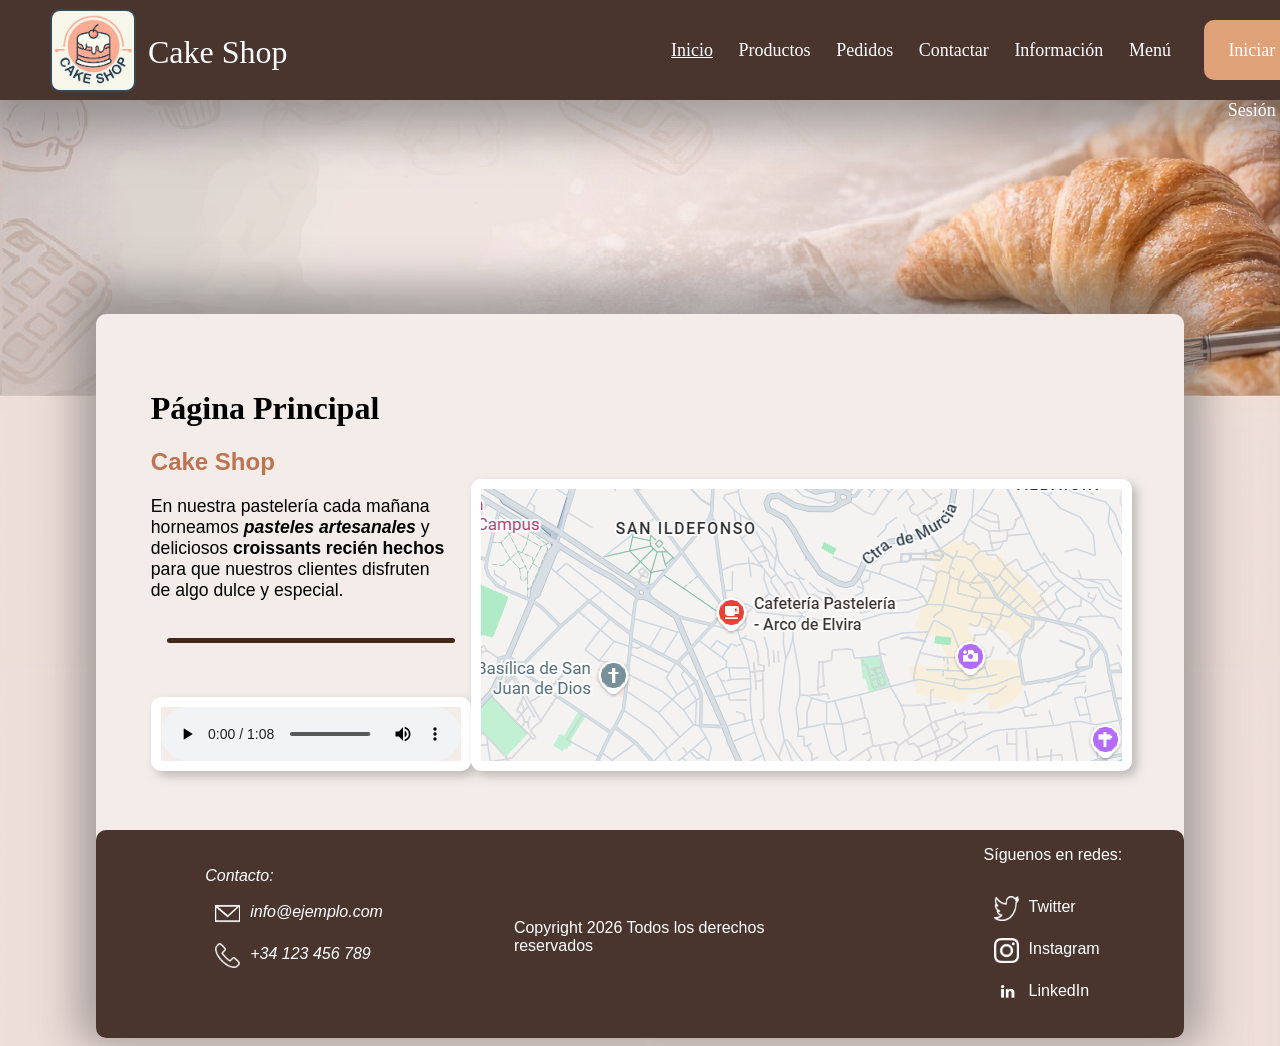
<file: Index.html>
<!DOCTYPE html>
<html lang="es">

<!-- Estructura del head Idioma, juego de caracteres, Autor, Palabras clave, titulo documento y conexion con el css -->
<!-- La parte del head sin csss -->

<head>
    <meta charset="UTF-8">
    <meta name="author" content="Iván Plaza">
    <meta name="keywords" content="xxxxx">
    <title>Página principal</title>

    <!-- Hojas de estilo Index -->
    <link rel="stylesheet" href="css/index.css">
    <link rel="stylesheet" href="css/nav.css">
    <link rel="stylesheet" href="css/footed.css">
    <link rel="stylesheet" href="css/pagina-principal.css">
    <link rel="stylesheet" href="css/">
</head>

<!-- Cuerpo del documento -->

<body>

    <!-- Menu con Logo y barra de navegacion -->
    <nav id="menu">

        <!-- Logo -->
        <figure id="logo1">
            <a href="Index.html" id="logo">
                <img src="img/logo.ico" id="imageness" alt="ERROR">
            </a>
            <figcaption id="titulo">Cake Shop</figcaption>
        </figure>

        <!-- Barra de navegacion del index -->
        <a href="Index.html"> <span>Inicio</span> </a>
        <a href="src/Productos.html">Productos</a>
        <a href="src/Realizar-pedido.html">Pedidos</a>
        <a href="src/contacto.html">Contactar</a>
        <a href="src/sobre-nosotros.html">Información</a>
        <a href="src/Menu.html">Menú</a>
        <a href="src/login.html">Iniciar Sesión</a>

    </nav>

    <!-- cuerpo de la pagina -->
    <div id="contenedor">
        <div id="texto">
            <!--COLUMNA 1-->
            <div id="Bcolumna1">

                <h1>Página Principal</h1>
                <h2><span id="titulo1">Cake Shop</span></h2>
                <p>
                    En nuestra pastelería cada mañana horneamos <i>pasteles artesanales</i> y deliciosos
                    <b>croissants recién hechos </b> para que nuestros clientes disfruten de algo dulce y especial.
                <hr>
                    </p>
                <!--Audio incrustado-->
                <audio controls>
                    <source src="audio-video/musica.mp3" type="audio/mpeg">
                    Tu navegador no soporta audio.
                </audio>
            </div>
            <!--Mapa de area-->

            <!--COLUMNA 2-->
            <div id="Bcolumna2">
                <img src="img/mapa.png" alt="Description" usemap="#image-map">

                <map name="image-map">
                    <area shape="rect" coords="11,9,625,262" href="#" alt="Area 1">
                </map>
            </div>
   



        </div>
        <!-- pie de pagina -->
        <footer>
            <div id="columna1">
                <address>
                    <span>Contacto:</span>

                    <div class="contacto-item">

                        <img src="img/sobre.png" alt="Correo">
                        <a href="mailto:info@ejemplo.com">info@ejemplo.com</a>
                    </div>

                    <div class="contacto-item">
                        <img src="img/telefono.png" alt="Teléfono">
                        <a href="tel:+34123456789">+34 123 456 789</a>
                    </div>
                </address>
            </div>


            <div id="columna2">
                <p>Copyright 2026 Todos los derechos reservados</p>
            </div>

            <div id="columna3">
                <p>Síguenos en redes:</p>
                <div id="twitter">
                    <img src="img/twitter.jpg" alt="ERROR">
                    <a href="https://www.twitter.com">Twitter</a>
                </div>
                <div id="instagram">
                    <img src="img/instagram.png" alt="ERROR">
                    <a href="https://www.instagram.com">Instagram</a>
                </div>
                <div id="linkedin">
                    <img src="img/linkedin.png" alt="ERROR">
                    <a href="https://www.linkedin.com">LinkedIn</a>
                </div>
            </div>
        </footer>
    </div>



</body>

</html>
</file>
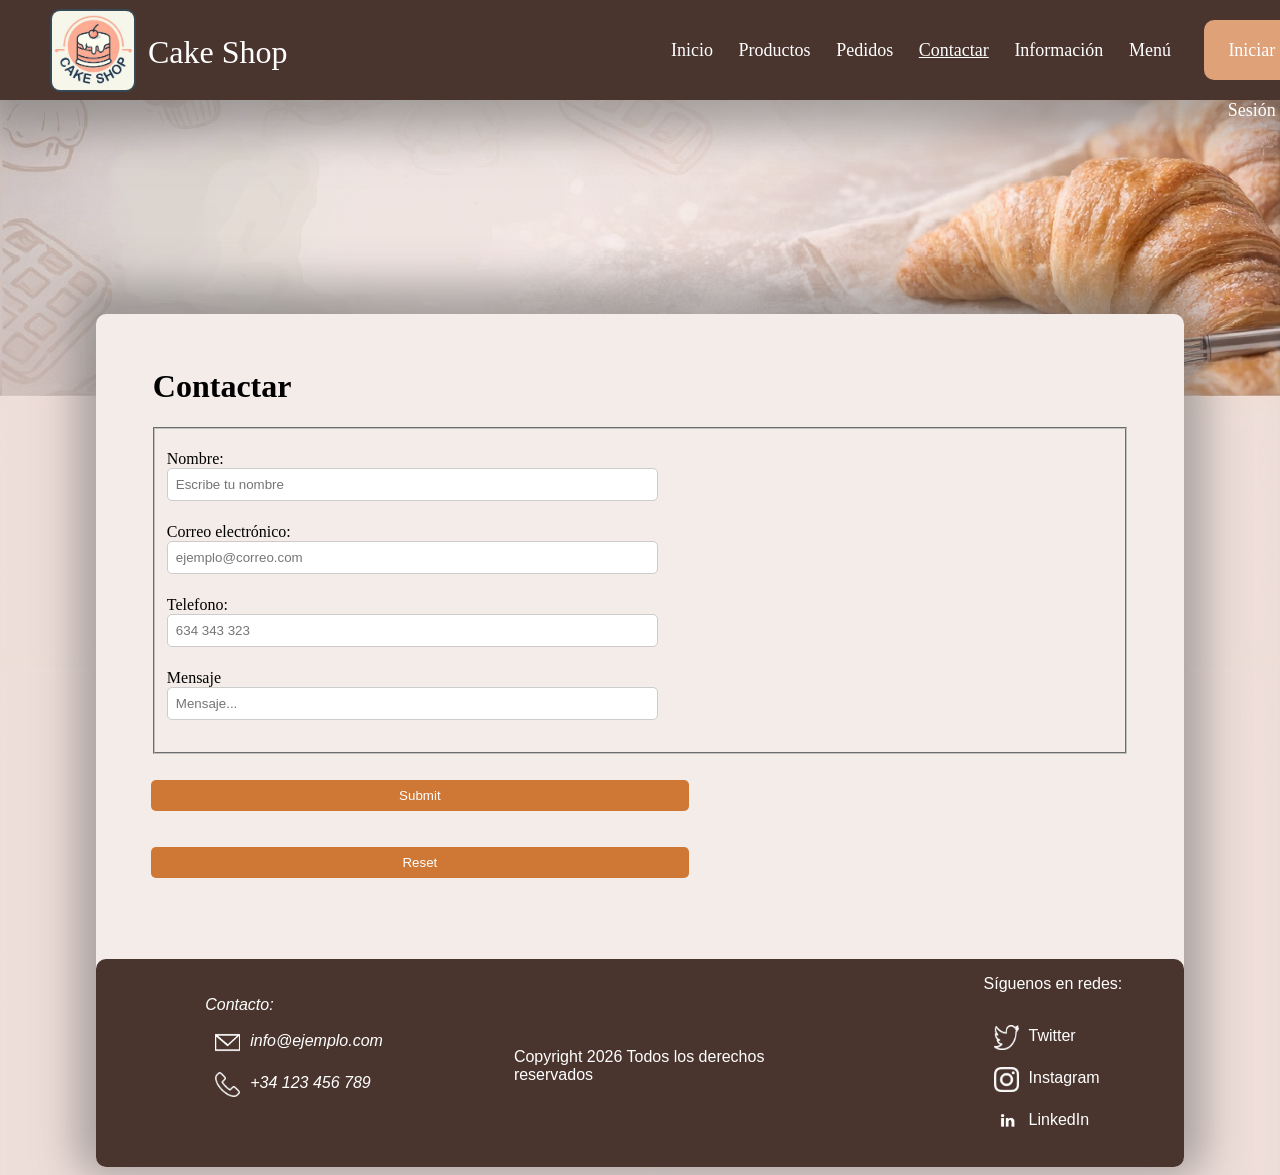
<file: src/contacto.html>
<!DOCTYPE html>
<html lang="es">

<head>
    <meta charset="UTF-8">
    <meta name="author" content="Iván Plaza">
    <meta name="keywords" content="xxxxx">
    <title>Contacto</title>
    <!--Hojas de estilo para subcarpetas -->
    <link rel="stylesheet" href="../css/index.css">
    <link rel="stylesheet" href="../css/nav.css">
    <link rel="stylesheet" href="../css/footed.css">
    <link rel="stylesheet" href="../css/form-contacto.css">
    <link rel="stylesheet" href="../css/">
    <!--Idioma, juego de caracteres, Autor, Palabras clave y titulo documento y conexion con el css -->

</head>


<!-- menu.html -->
<nav id="menu">
    <!-- Logo -->
    <figure id="logo1">
        <a href="../Index.html" id="logo">
            <img src="../img/logo.ico" id="imageness" alt="ERROR">
        </a>
        <figcaption id="titulo">Cake Shop</figcaption>
    </figure>
    <a href="../Index.html">Inicio</a>
    <a href="Productos.html">Productos</a>
    <a href="Realizar-pedido.html">Pedidos</a>
    <a href="contacto.html"><span>Contactar</span></a>
    <a href="sobre-nosotros.html">Información</a>
    <a href="../src/Menu.html">Menú</a>
    <a href="../src/login.html">Iniciar Sesión</a>
</nav>

<!--  <section>, <article>, <nav>, <header>, <footer>
    contenedores que no sean div para organizar el html-->




<!-- cuerpo de la pagina  -->
<div id="contenedor">
    <!-- Estructura de formulario basica -->

    <form action="resultado.html" method="post">
        <legend>
            <h1>Contactar</h1>
        </legend>
        <fieldset>
            <p>
                <label for="nombre">Nombre:</label>
                <br>
                <input type="text" placeholder="Escribe tu nombre" id="nombre" name="nombre">
            </p>
            <p>
                <label for="nombre">Correo electrónico:</label>
                <br>
                <input type="email" placeholder="ejemplo@correo.com" id="nombre" name="nombre">
            </p>
            <p>
                <label for="nombre">Telefono:</label>
                <br>
                <input type="text" placeholder="634 343 323" id="nombre" name="nombre">
            </p>
            <p>
                <label for="nombre">Mensaje</label>
                <br>
                <input type="text" placeholder="Mensaje..." id="nombre" name="nombre">
            </p>
            <!-- Enviar -->

        </fieldset>
        <div id="submit">
            <p>
                <label for=""></label>
                <input type="submit">
            </p>
            <p>

                <input type="reset" value="Reset">
            </p>
        </div>
    </form>

    </form>

        <!-- pie de pagina -->
        <footer>
            <div id="columna1">
                <address>
                    <span>Contacto:</span>

                    <div class="contacto-item">

                        <img src="../img/sobre.png" alt="Correo">
                        <a href="mailto:info@ejemplo.com">info@ejemplo.com</a>
                    </div>

                    <div class="contacto-item">
                        <img src="../img/telefono.png" alt="Teléfono">
                        <a href="tel:+34123456789">+34 123 456 789</a>
                    </div>
                </address>
            </div>


            <div id="columna2">
                <p>Copyright 2026 Todos los derechos reservados</p>
            </div>

            <div id="columna3">
                <p>Síguenos en redes:</p>
                <div id="twitter">
                    <img src="../img/twitter.jpg" alt="ERROR">
                    <a href="https://www.twitter.com">Twitter</a>
                </div>
                <div id="instagram">
                    <img src="../img/instagram.png" alt="ERROR">
                    <a href="https://www.instagram.com">Instagram</a>
                </div>
                <div id="linkedin">
                    <img src="../img/linkedin.png" alt="ERROR">
                    <a href="https://www.linkedin.com">LinkedIn</a>
                </div>
            </div>
        </footer>
    </div>


</div>
</body>


</html>
</file>
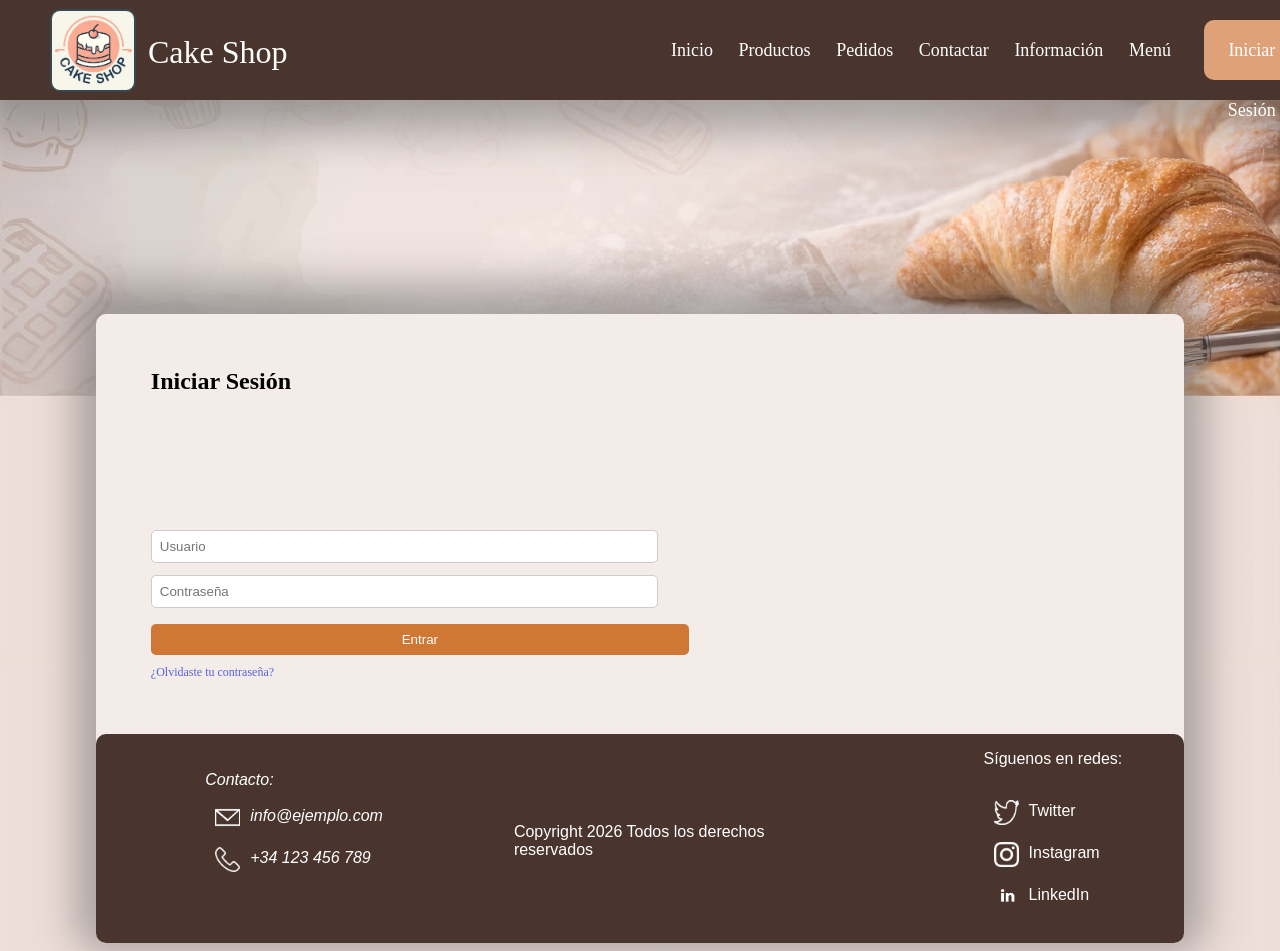
<file: src/login.html>
<!DOCTYPE html>
<html lang="es">

<head>
    <meta charset="UTF-8">
    <meta name="author" content="Iván Plaza">
    <meta name="keywords" content="xxxxx">
    <title>Inicia Sesión</title>
    <!--Hojas de estilo para subcarpetas -->
    <link rel="stylesheet" href="../css/index.css">
    <link rel="stylesheet" href="../css/nav.css">
    <link rel="stylesheet" href="../css/footed.css">
    <link rel="stylesheet" href="../css/login.css">
    <link rel="stylesheet" href="../css/">
    <!--Idioma, juego de caracteres, Autor, Palabras clave y titulo documento y conexion con el css -->

</head>

<body>

    <!-- menu.html -->
    <nav id="menu">
        <!-- Logo -->
        <figure id="logo1">
            <a href="../Index.html" id="logo">
                <img src="../img/logo.ico" id="imageness" alt="ERROR">
            </a>
            <figcaption id="titulo">Cake Shop</figcaption>
        </figure>
        <a href="../Index.html">Inicio</a>
        <a href="Productos.html">Productos</a>
        <a href="Realizar-pedido.html">Pedidos</a>
        <a href="contacto.html">Contactar</a>
        <a href="sobre-nosotros.html">Información</a>
        <a href="../src/Menu.html">Menú</a>
        <a href="../src/login.html">Iniciar Sesión</a>

    </nav>

    <!--  <section>, <article>, <nav>, <header>, <footer>
    contenedores que no sean div para organizar el html-->




    <!-- cuerpo de la pagina  -->
    <div id="contenedor">

        <h2>Iniciar Sesión</h2>
        <form action="../php/login.php" method="POST">
            <input type="text" name="usuario" placeholder="Usuario" required>
            <input type="password" name="password" placeholder="Contraseña" required>
            <button type="submit">Entrar</button>
            <a href="">¿Olvidaste tu contraseña?</a>
        </form>


        <!-- pie de pagina -->
        <footer>
            <div id="columna1">
                <address>
                    <span>Contacto:</span>

                    <div class="contacto-item">

                        <img src="../img/sobre.png" alt="Correo">
                        <a href="mailto:info@ejemplo.com">info@ejemplo.com</a>
                    </div>

                    <div class="contacto-item">
                        <img src="../img/telefono.png" alt="Teléfono">
                        <a href="tel:+34123456789">+34 123 456 789</a>
                    </div>
                </address>
            </div>


            <div id="columna2">
                <p>Copyright 2026 Todos los derechos reservados</p>
            </div>

            <div id="columna3">
                <p>Síguenos en redes:</p>
                <div id="twitter">
                    <img src="../img/twitter.jpg" alt="ERROR">
                    <a href="https://www.twitter.com">Twitter</a>
                </div>
                <div id="instagram">
                    <img src="../img/instagram.png" alt="ERROR">
                    <a href="https://www.instagram.com">Instagram</a>
                </div>
                <div id="linkedin">
                    <img src="../img/linkedin.png" alt="ERROR">
                    <a href="https://www.linkedin.com">LinkedIn</a>
                </div>
            </div>
        </footer>
    </div>


    </div>
</body>


</html>
</file>
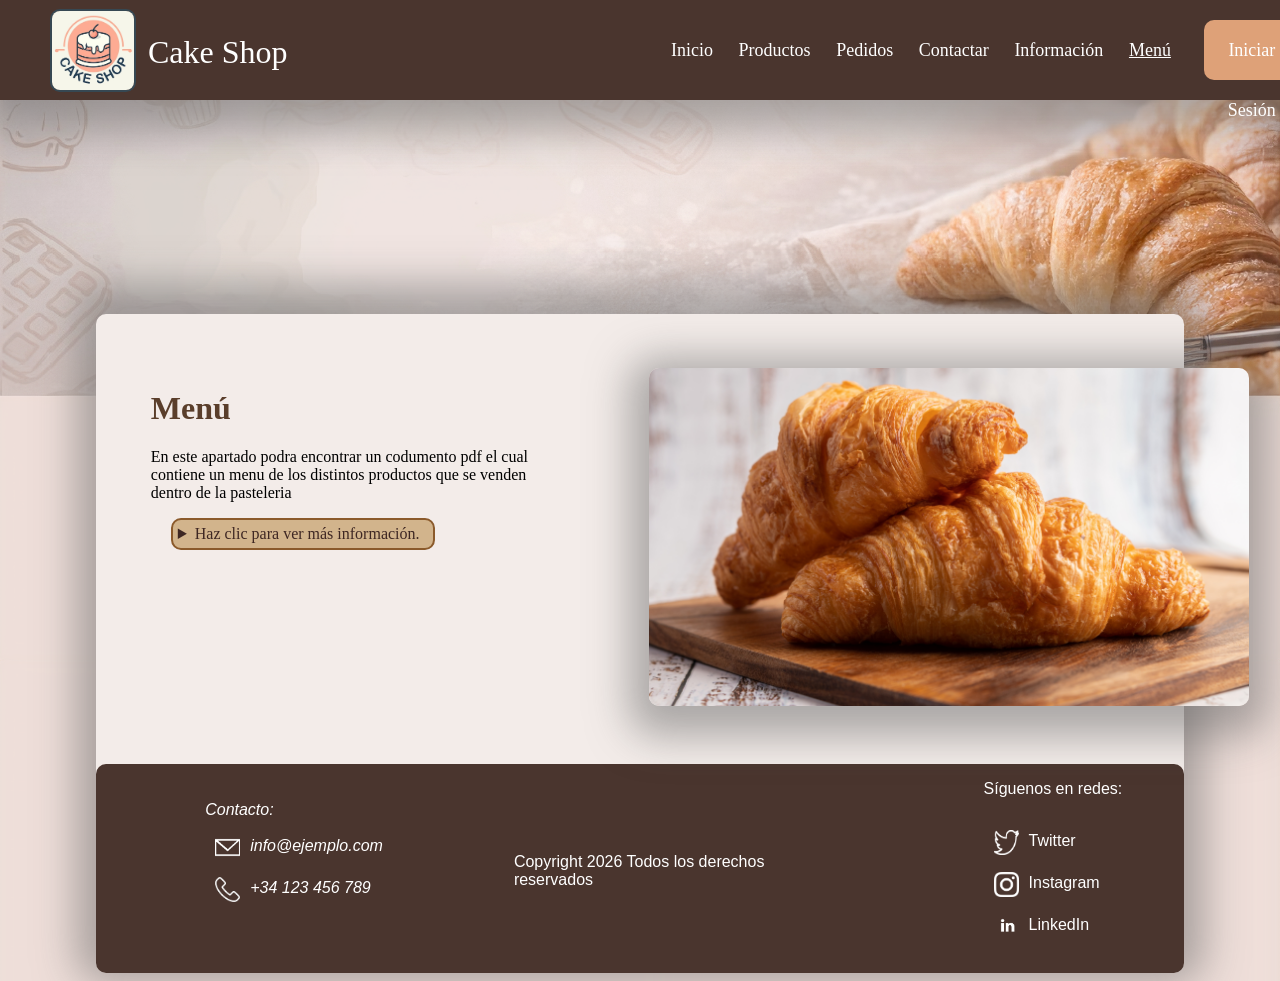
<file: src/Menu.html>
<!DOCTYPE html>
<html lang="es">

<head>
    <meta charset="UTF-8">
    <meta name="author" content="Iván Plaza">
    <meta name="keywords" content="xxxxx">
    <title>Menu</title>
    <!--Hojas de estilo para subcarpetas -->
    <link rel="stylesheet" href="../css/index.css">
    <link rel="stylesheet" href="../css/nav.css">
    <link rel="stylesheet" href="../css/footed.css">
    <link rel="stylesheet" href="../css/menu.css">
    <!--Idioma, juego de caracteres, Autor, Palabras clave y titulo documento y conexion con el css -->
</head>

<body>

    <!-- menu.html -->
    <nav id="menu">
        <!-- Logo -->
        <figure id="logo1">
            <a href="../Index.html" id="logo">
                <img src="../img/logo.ico" id="imageness" alt="ERROR">
            </a>
            <figcaption id="titulo">Cake Shop</figcaption>
        </figure>
        <a href="../Index.html">Inicio</a>
        <a href="Productos.html">Productos</a>
        <a href="Realizar-pedido.html">Pedidos</a>
        <a href="contacto.html">Contactar</a>
        <a href="sobre-nosotros.html">Información</a>
        <a href="../src/Menu.html"><span>Menú</span></a>
        <a href="../src/login.html">Iniciar Sesión</a>
    </nav>

    <!--  <section>, <article>, <nav>, <header>, <footer>
    contenedores que no sean div para organizar el html-->




    <!-- cuerpo de la pagina  -->
    <div id="contenedor">
        <div id="subcontenedor">
         <div id="Mcolumna1">
        <h1>Menú</h1>

        
        <!--Estructura de un menu desplegable-->
        <div id="texto">
        <p>En este apartado podra encontrar un codumento pdf el cual contiene un menu de los distintos productos que se venden dentro de la pasteleria</p>
        </div>
       
        <details>
            
            <summary>Haz clic para ver más información.</summary>
            <a href="../doc/Menu.pdf">
                <p>Menu</p>
            </a>
        </details>
        </div>
        <div id="Mcolumna2">
            <img src="../img/comida.jpg" alt="ERROR" width="600px">
        </div>
       </div>
        <!-- pie de pagina -->
        <footer>
            <div id="columna1">
                <address>
                    <span>Contacto:</span>

                    <div class="contacto-item">

                        <img src="../img/sobre.png" alt="Correo">
                        <a href="mailto:info@ejemplo.com">info@ejemplo.com</a>
                    </div>

                    <div class="contacto-item">
                        <img src="../img/telefono.png" alt="Teléfono">
                        <a href="tel:+34123456789">+34 123 456 789</a>
                    </div>
                </address>
            </div>


            <div id="columna2">
                <p>Copyright 2026 Todos los derechos reservados</p>
            </div>

            <div id="columna3">
                <p>Síguenos en redes:</p>
                <div id="twitter">
                    <img src="../img/twitter.jpg" alt="ERROR">
                    <a href="https://www.twitter.com">Twitter</a>
                </div>
                <div id="instagram">
                    <img src="../img/instagram.png" alt="ERROR">
                    <a href="https://www.instagram.com">Instagram</a>
                </div>
                <div id="linkedin">
                    <img src="../img/linkedin.png" alt="ERROR">
                    <a href="https://www.linkedin.com">LinkedIn</a>
                </div>
            </div>
        </footer>
    </div>


    </div>
</body>


</html>
</file>
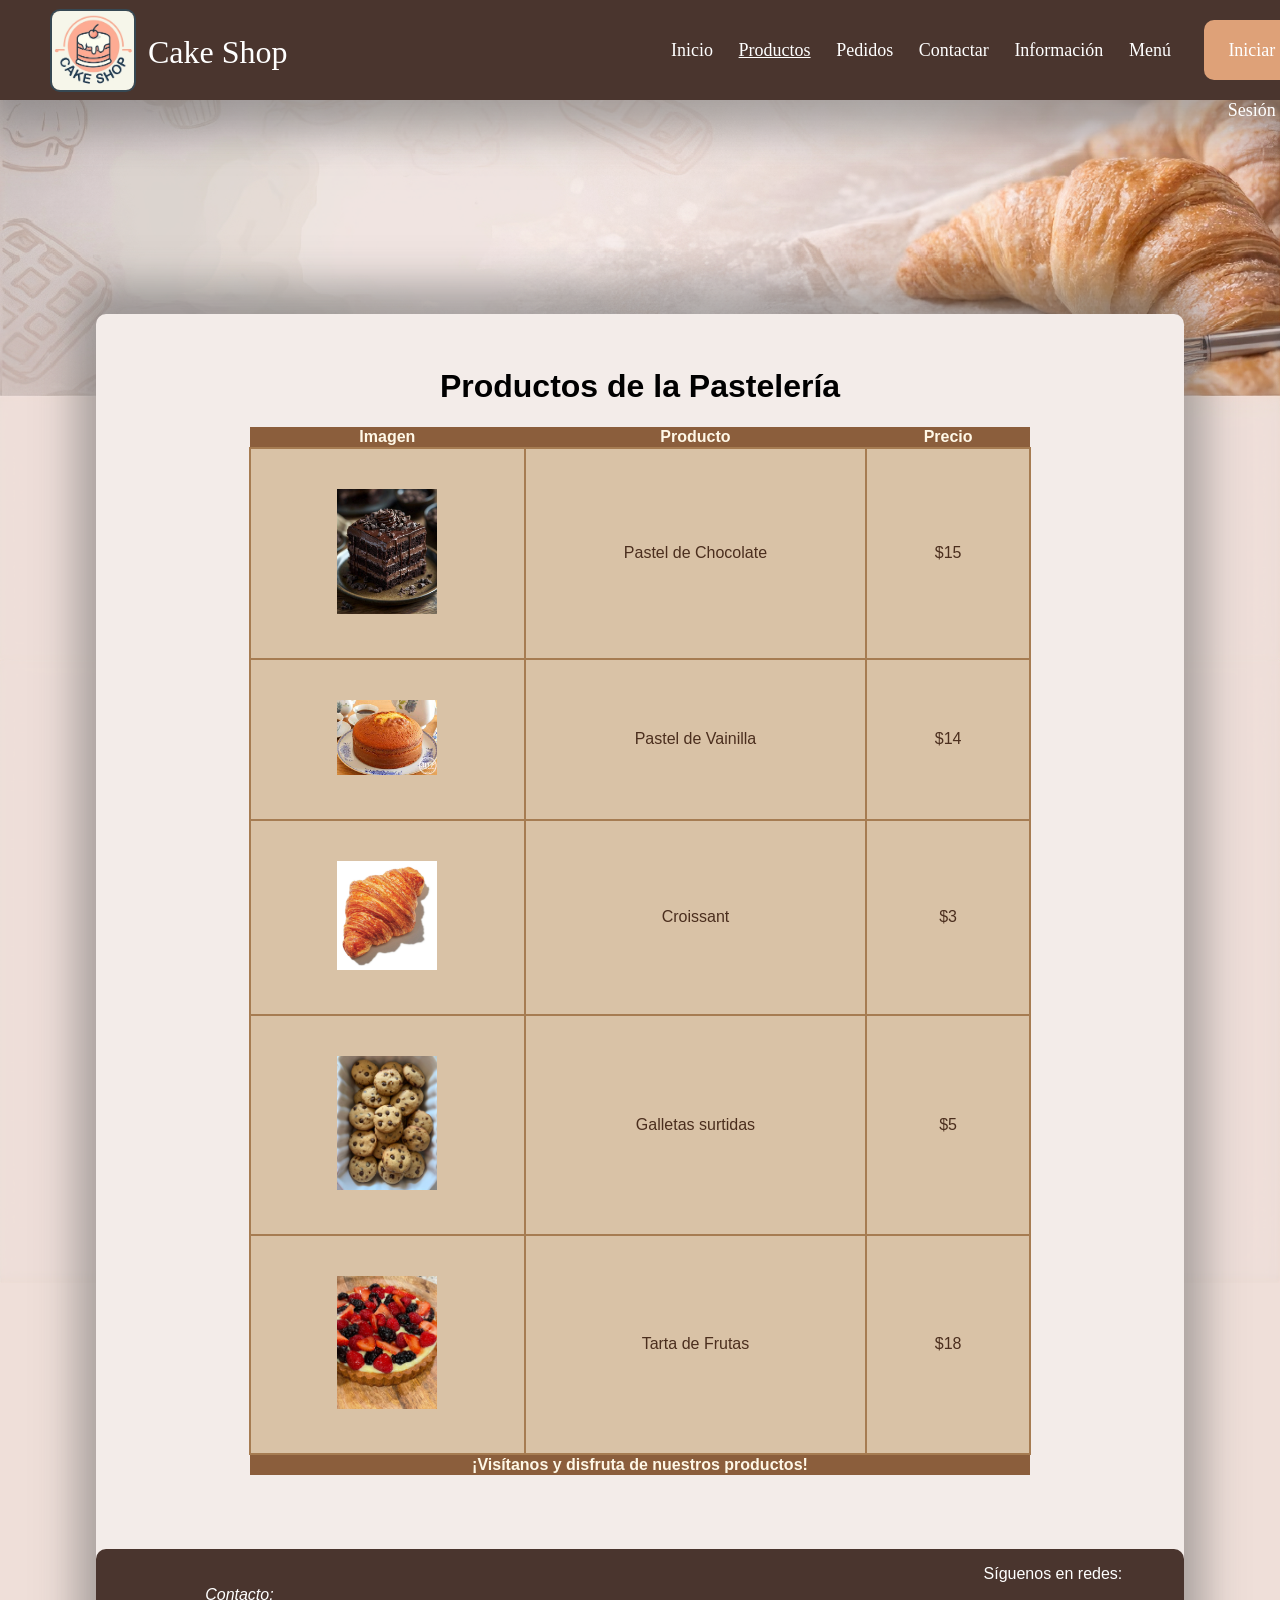
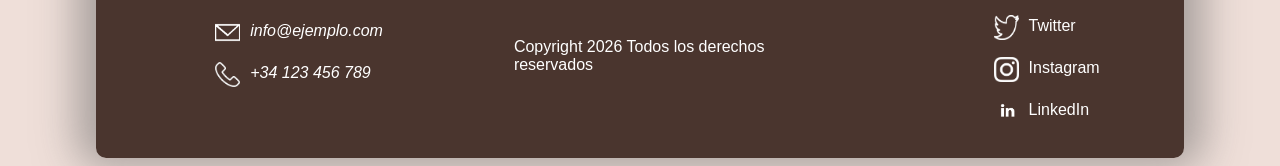
<file: src/Productos.html>
<!DOCTYPE html>
<html lang="es">

<head>
  <meta charset="UTF-8">
  <meta name="author" content="Iván Plaza">
  <meta name="keywords" content="xxxxx">
  <title>Productos</title>
  <!--Hojas de estilo para subcarpetas -->
  <link rel="stylesheet" href="../css/index.css">
  <link rel="stylesheet" href="../css/nav.css">
  <link rel="stylesheet" href="../css/footed.css">
  <link rel="stylesheet" href="../css/tabla.css">
  <link rel="stylesheet" href="../css/">
  <!--Idioma, juego de caracteres, Autor, Palabras clave y titulo documento y conexion con el css -->

</head>

<!-- menu.html -->
<nav id="menu">
  <!-- Logo -->
  <figure id="logo1">
    <a href="../Index.html" id="logo">
      <img src="../img/logo.ico" id="imageness" alt="ERROR">
    </a>
    <figcaption id="titulo">Cake Shop</figcaption>
  </figure>
  <a href="../Index.html">Inicio</a>
  <a href="Productos.html"><span>Productos</span></a>
  <a href="Realizar-pedido.html">Pedidos</a>
  <a href="contacto.html">Contactar</a>
  <a href="sobre-nosotros.html">Información</a>
  <a href="../src/Menu.html">Menú</a>
  <a href="../src/login.html">Iniciar Sesión</a>
</nav>

<!--  <section>, <article>, <nav>, <header>, <footer>
    contenedores que no sean div para organizar el html-->




<!-- cuerpo de la pagina  -->
<div id="contenedor">
  <div id="tabla">
  <table>
    <caption>
      <h1>Productos de la Pastelería</h1>
    </caption>
    <thead>
      <tr>
        <th>Imagen</th>
        <th>Producto</th>
        <th>Precio</th>
      </tr>
    </thead>
    <tbody>
      <tr>
        <td><img src="../img/imagen1.jpg" alt="Pastel de chocolate"width="100"></td>
        <td>Pastel de Chocolate</td>
        <td>$15</td>
      </tr>
      <tr>
        <td><img src="../img/imagen2.jpg" alt="Pastel de vainilla"width="100"></td>
        <td>Pastel de Vainilla</td>
        <td>$14</td>
      </tr>
      <tr>
        <td><img src="../img/imagen3.jpg" alt="Croissant"width="100"></td>
        <td>Croissant</td>
        <td>$3</td>
      </tr>
      <tr>
        <td><img src="../img/imagen4.jpg" alt="Galletas"width="100"></td>
        <td>Galletas surtidas</td>
        <td>$5</td>
      </tr>
      <tr>
        <td><img src="../img/imagen5.jpg" alt="Tarta de frutas" width="100"></td>
        <td>Tarta de Frutas</td>
        <td>$18</td>
      </tr>
    </tbody>
    <tfoot>
      <tr>
        <th colspan="3">¡Visítanos y disfruta de nuestros productos!</th>
      </tr>
    </tfoot>
  </table>

</div>
       <!-- pie de pagina -->
        <footer>
            <div id="columna1">
                <address>
                    <span>Contacto:</span>

                    <div class="contacto-item">

                        <img src="../img/sobre.png" alt="Correo">
                        <a href="mailto:info@ejemplo.com">info@ejemplo.com</a>
                    </div>

                    <div class="contacto-item">
                        <img src="../img/telefono.png" alt="Teléfono">
                        <a href="tel:+34123456789">+34 123 456 789</a>
                    </div>
                </address>
            </div>


            <div id="columna2">
                <p>Copyright 2026 Todos los derechos reservados</p>
            </div>

            <div id="columna3">
                <p>Síguenos en redes:</p>
                <div id="twitter">
                    <img src="../img/twitter.jpg" alt="ERROR">
                    <a href="https://www.twitter.com">Twitter</a>
                </div>
                <div id="instagram">
                    <img src="../img/instagram.png" alt="ERROR">
                    <a href="https://www.instagram.com">Instagram</a>
                </div>
                <div id="linkedin">
                    <img src="../img/linkedin.png" alt="ERROR">
                    <a href="https://www.linkedin.com">LinkedIn</a>
                </div>
            </div>
        </footer>
    </div>


    </div>


</html>
</file>
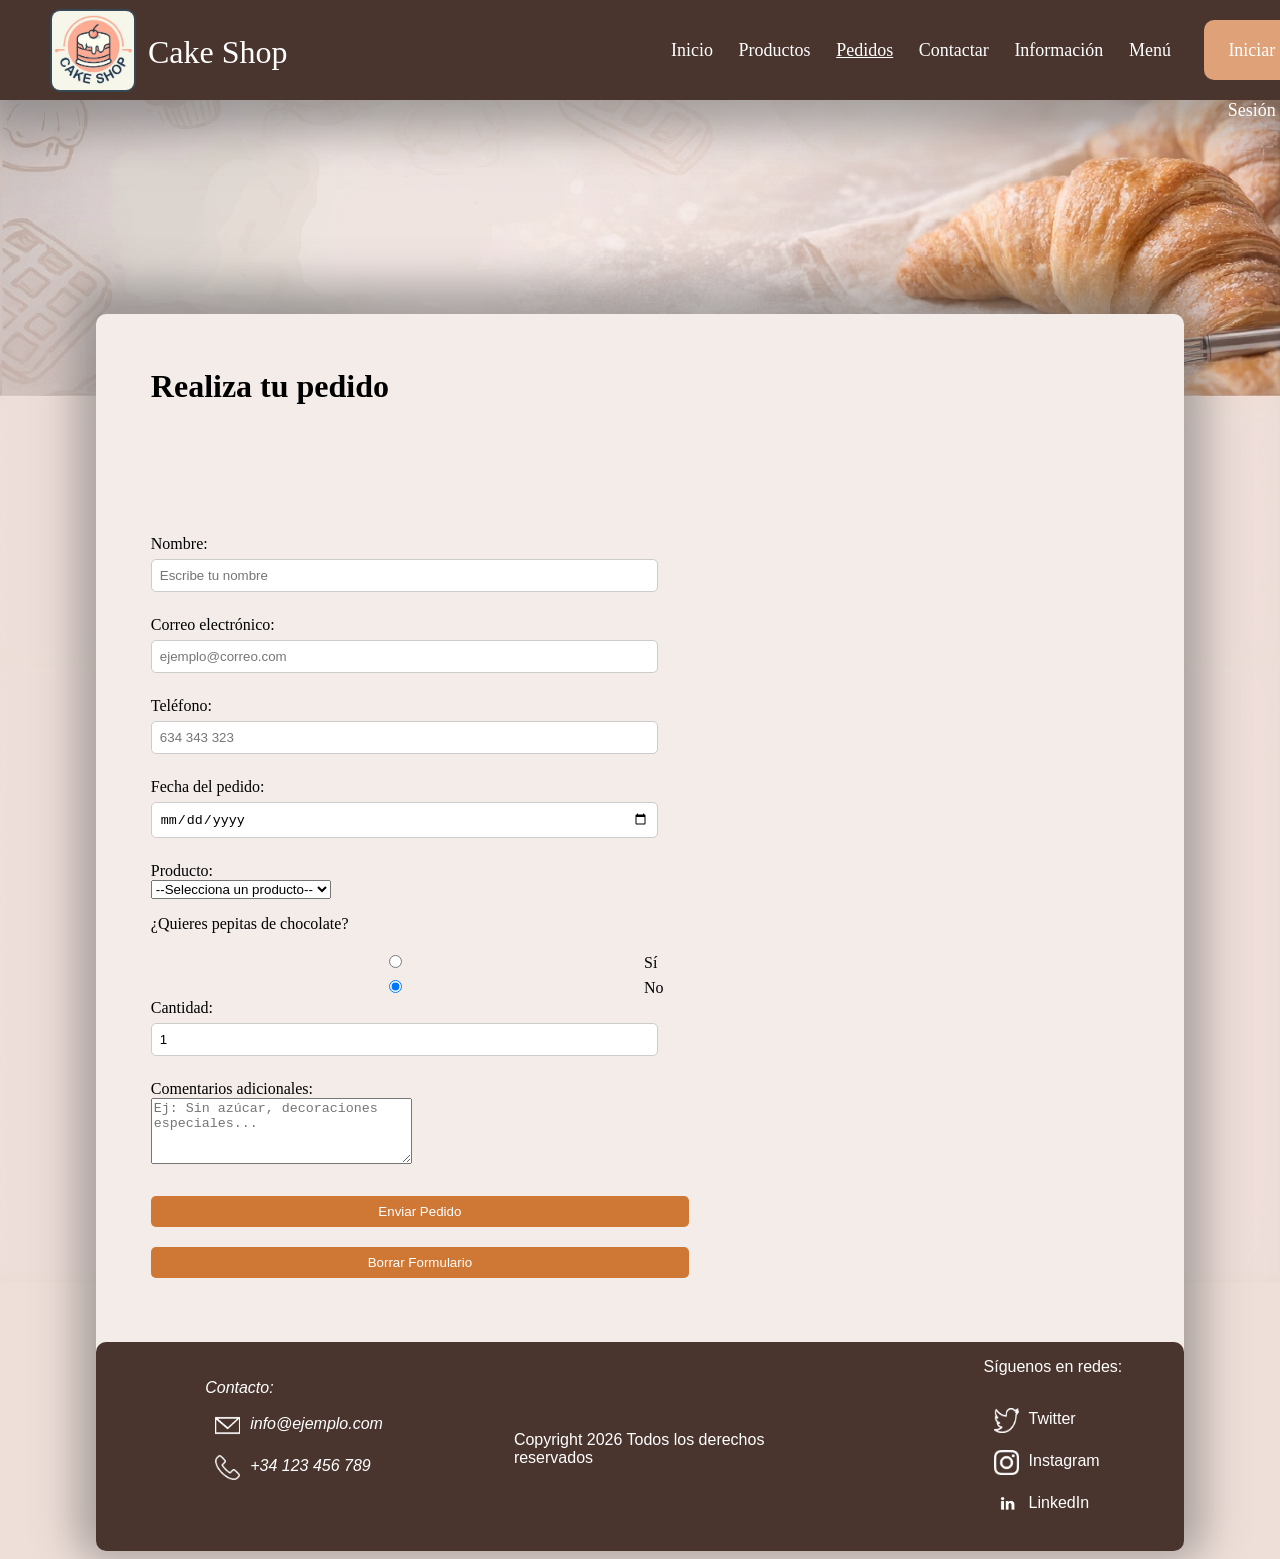
<file: src/Realizar-pedido.html>
<!DOCTYPE html>
<html lang="es">

<head>
    <meta charset="UTF-8">
    <meta name="author" content="Iván Plaza">
    <meta name="keywords" content="xxxxx">
    <title>Pedidos</title>
    <!--Hojas de estilo para subcarpetas -->
    <link rel="stylesheet" href="../css/index.css">
    <link rel="stylesheet" href="../css/nav.css">
    <link rel="stylesheet" href="../css/footed.css">
    <link rel="stylesheet" href="../css/form-contacto.css">
    <link rel="stylesheet" href="../css/">
    <!--Idioma, juego de caracteres, Autor, Palabras clave y titulo documento y conexion con el css -->

</head>


<!-- menu.html -->
<nav id="menu">
    <!-- Logo -->
    <figure id="logo1">
        <a href="../Index.html" id="logo">
            <img src="../img/logo.ico" id="imageness" alt="ERROR">
        </a>
        <figcaption id="titulo">Cake Shop</figcaption>
    </figure>
    <a href="../Index.html">Inicio</a>
    <a href="Productos.html">Productos</a>
    <a href="Realizar-pedido.html"><span>Pedidos</span></a>
    <a href="contacto.html">Contactar</a>
    <a href="sobre-nosotros.html">Información</a>
    <a href="../src/Menu.html">Menú</a>
    <a href="../src/login.html">Iniciar Sesión</a>
</nav>

<!--  <section>, <article>, <nav>, <header>, <footer>
    contenedores que no sean div para organizar el html-->




<!-- cuerpo de la pagina  -->
<div id="contenedor">
    <h1>Realiza tu pedido
    </h1>



    <!-- Estructura de formulario basica -->

    <form action="procesar_pedido.php" method="POST">
        <!-- nombre -->
        <label for="nombre">Nombre:</label><br>
        <input type="text" id="nombre" name="nombre" placeholder="Escribe tu nombre" required><br><br>
        <!-- email -->
        <label for="email">Correo electrónico:</label><br>
        <input type="email" id="email" name="email" placeholder="ejemplo@correo.com" required><br><br>
        <!-- telefono -->
        <label for="telefono">Teléfono:</label><br>
        <input type="tel" id="telefono" name="telefono" placeholder="634 343 323" required><br><br>
        <!-- fecha -->
        <label for="fecha">Fecha del pedido:</label><br>
        <input type="date" id="fecha" name="fecha" required><br><br>

        <label for="producto">Producto:</label><br>
        <select id="producto" name="producto" required>
            <option value="">--Selecciona un producto--</option>
            <option value="pastel_chocolate">Pastel de chocolate</option>
            <option value="pastel_vainilla">Pastel de vainilla</option>
            <option value="croissant">Croissant</option>
            <option value="galletas">Galletas</option>
        </select><br>

        <p>¿Quieres pepitas de chocolate?</p>
        <input type="radio" id="si" name="pepitas" value="si" required>
        <label for="si">Sí</label>
        <input type="radio" id="no" name="pepitas" value="no" checked required>
        <label for="no">No</label><br>

        <label for="cantidad">Cantidad:</label><br>
        <input type="number" id="cantidad" name="cantidad" min="1" value="1" required><br><br>

        <label for="comentarios">Comentarios adicionales:</label><br>
        <textarea id="comentarios" name="comentarios" rows="4" cols="30"
            placeholder="Ej: Sin azúcar, decoraciones especiales..."></textarea><br><br>

        <input type="submit" value="Enviar Pedido"><br>
        <input type="reset" value="Borrar Formulario"><br>

    </form>

    <!-- pie de pagina -->
    <footer>
        <div id="columna1">
            <address>
                <span>Contacto:</span>

                <div class="contacto-item">

                    <img src="../img/sobre.png" alt="Correo">
                    <a href="mailto:info@ejemplo.com">info@ejemplo.com</a>
                </div>

                <div class="contacto-item">
                    <img src="../img/telefono.png" alt="Teléfono">
                    <a href="tel:+34123456789">+34 123 456 789</a>
                </div>
            </address>
        </div>


        <div id="columna2">
            <p>Copyright 2026 Todos los derechos reservados</p>
        </div>

        <div id="columna3">
            <p>Síguenos en redes:</p>
            <div id="twitter">
                <img src="../img/twitter.jpg" alt="ERROR">
                <a href="https://www.twitter.com">Twitter</a>
            </div>
            <div id="instagram">
                <img src="../img/instagram.png" alt="ERROR">
                <a href="https://www.instagram.com">Instagram</a>
            </div>
            <div id="linkedin">
                <img src="../img/linkedin.png" alt="ERROR">
                <a href="https://www.linkedin.com">LinkedIn</a>
            </div>
        </div>
    </footer>
</div>


</div>
</body>


</html>
</file>
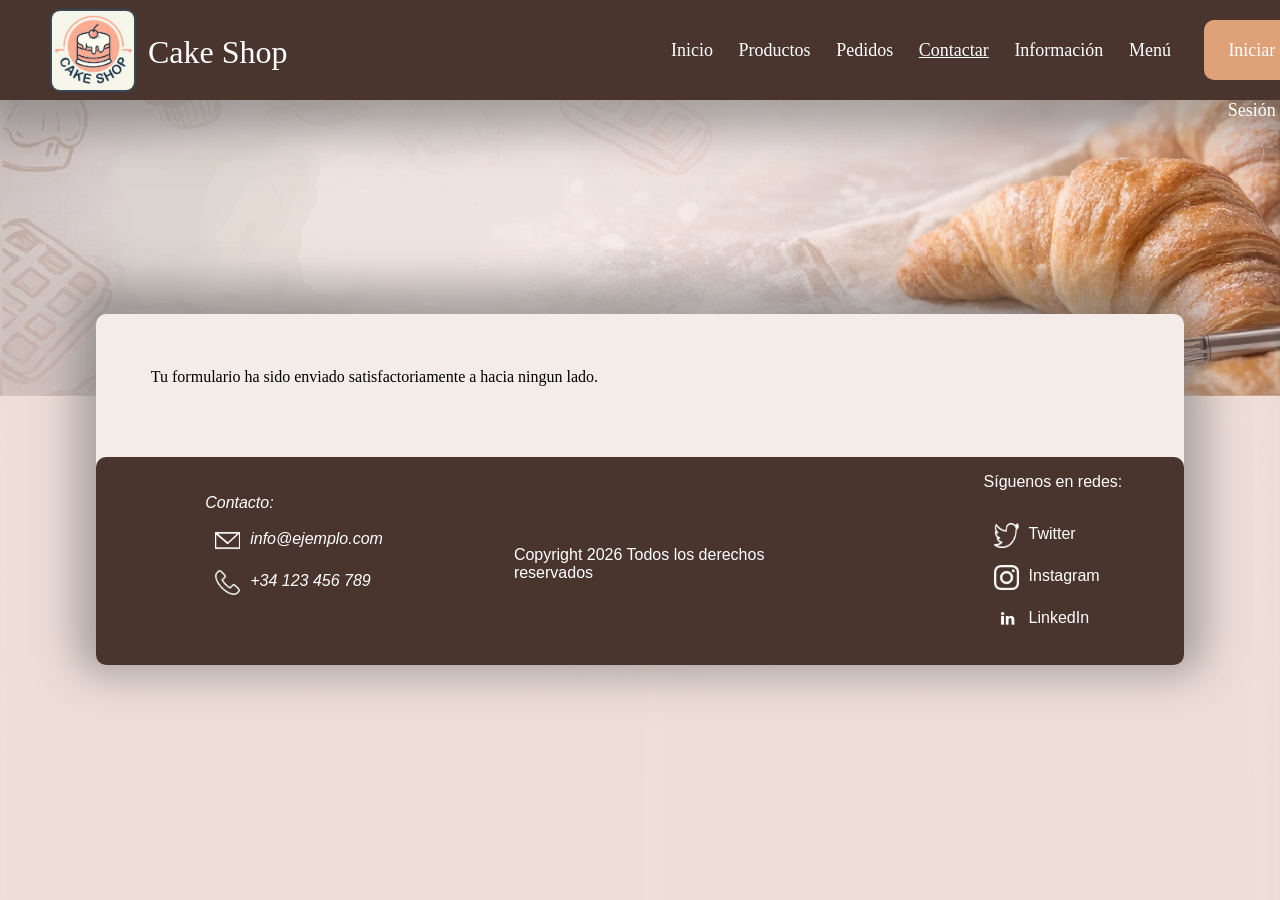
<file: src/resultado.html>
<!DOCTYPE html>
<html lang="es">

<head>
    <meta charset="UTF-8">
    <meta name="author" content="Iván Plaza">
    <meta name="keywords" content="xxxxx">
    <title>Resultado formulario</title>
   <!--Hojas de estilo para subcarpetas -->
    <link rel="stylesheet" href="../css/index.css">
    <link rel="stylesheet" href="../css/nav.css">
    <link rel="stylesheet" href="../css/footed.css">
    <link rel="stylesheet" href="../css/">
    <link rel="stylesheet" href="../css/">
    <!--Idioma, juego de caracteres, Autor, Palabras clave y titulo documento y conexion con el css -->

</head>

<body>
<!-- Menu con Logo y barra de navegacion -->
 <nav id="menu">
       <!-- Logo -->
        <figure id="logo1">
            <a href="../Index.html" id="logo">
                <img src="../img/logo.ico" id="imageness" alt="ERROR">
            </a>
            <figcaption id="titulo">Cake Shop</figcaption>
        </figure>
<!-- menu.html -->
    <a href="../Index.html">Inicio</a>
    <a href="Productos.html">Productos</a>
    <a href="Realizar-pedido.html">Pedidos</a>
    <a href="contacto.html"><span>Contactar</span></a>
    <a href="sobre-nosotros.html">Información</a>
    <a href="../src/Menu.html">Menú</a>
     <a href="../src/login.html">Iniciar Sesión</a>
</nav>

<!--  <section>, <article>, <nav>, <header>, <footer>
    contenedores que no sean div para organizar el html-->




<!-- cuerpo de la pagina  -->
<div id="contenedor">
    <p>Tu formulario ha sido enviado satisfactoriamente a hacia ningun lado.
    </p>






        <!-- pie de pagina -->
        <footer>
            <div id="columna1">
                <address>
                    <span>Contacto:</span>

                    <div class="contacto-item">

                        <img src="../img/sobre.png" alt="Correo">
                        <a href="mailto:info@ejemplo.com">info@ejemplo.com</a>
                    </div>

                    <div class="contacto-item">
                        <img src="../img/telefono.png" alt="Teléfono">
                        <a href="tel:+34123456789">+34 123 456 789</a>
                    </div>
                </address>
            </div>


            <div id="columna2">
                <p>Copyright 2026 Todos los derechos reservados</p>
            </div>

            <div id="columna3">
                <p>Síguenos en redes:</p>
                <div id="twitter">
                    <img src="../img/twitter.jpg" alt="ERROR">
                    <a href="https://www.twitter.com">Twitter</a>
                </div>
                <div id="instagram">
                    <img src="../img/instagram.png" alt="ERROR">
                    <a href="https://www.instagram.com">Instagram</a>
                </div>
                <div id="linkedin">
                    <img src="../img/linkedin.png" alt="ERROR">
                    <a href="https://www.linkedin.com">LinkedIn</a>
                </div>
            </div>
        </footer>
    </div>


</div>
</body>


</html>
</file>
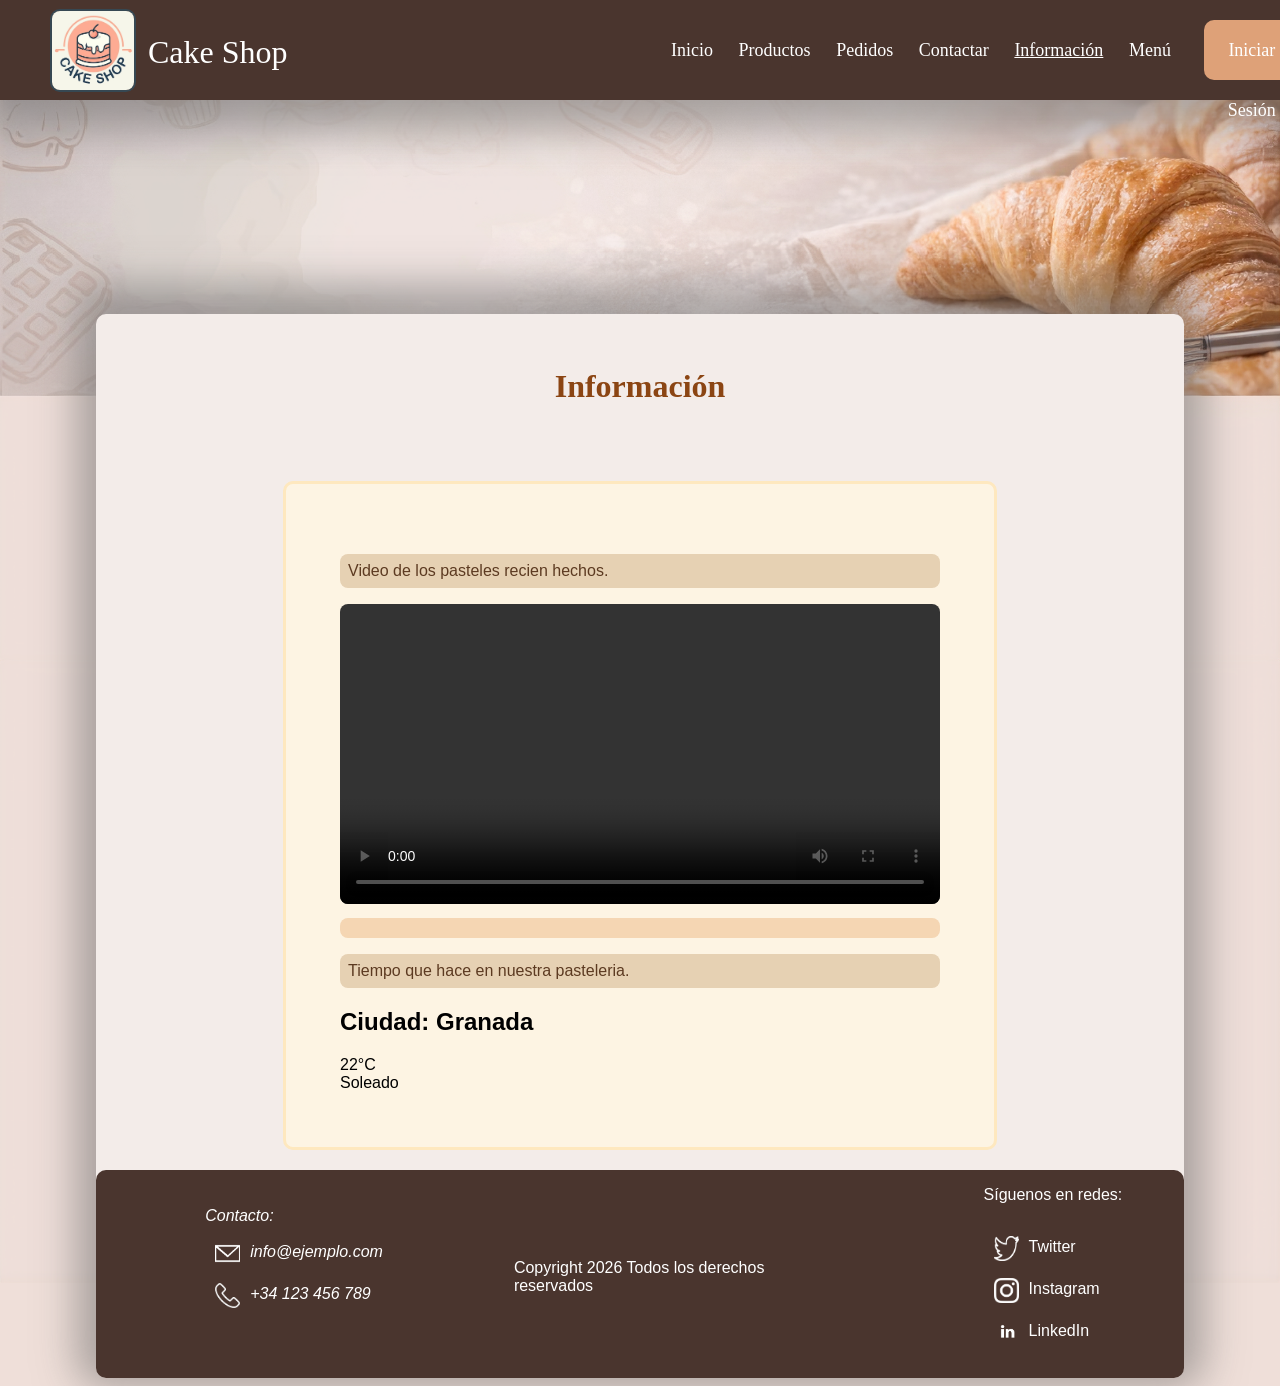
<file: src/sobre-nosotros.html>
<!DOCTYPE html>
<html lang="es">

<head>
    <meta charset="UTF-8">
    <meta name="author" content="Iván Plaza">
    <meta name="keywords" content="xxxxx">
    <title>Información</title>
    <!--Hojas de estilo para subcarpetas -->
    <link rel="stylesheet" href="../css/index.css">
    <link rel="stylesheet" href="../css/nav.css">
    <link rel="stylesheet" href="../css/footed.css">
    <link rel="stylesheet" href="../css/informacion.css">
    <link rel="stylesheet" href="../css/">
    <!--Idioma, juego de caracteres, Autor, Palabras clave y titulo documento y conexion con el css -->

</head>

<body>
<!-- Menu con Logo y barra de navegacion -->
 <nav id="menu">
       <!-- Logo -->
        <figure id="logo1">
            <a href="../Index.html" id="logo">
                <img src="../img/logo.ico" id="imageness" alt="ERROR">
            </a>
            <figcaption id="titulo">Cake Shop</figcaption>
        </figure>
    <a href="../Index.html">Inicio</a>
    <a href="Productos.html">Productos</a>
    
    <a href="Realizar-pedido.html">Pedidos</a>
    <a href="contacto.html">Contactar</a>
    <a href="sobre-nosotros.html"><span>Información</span></a>
    <a href="../src/Menu.html">Menú</a>
     <a href="../src/login.html">Iniciar Sesión</a>
</nav>

<!--  <section>, <article>, <nav>, <header>, <footer>
    contenedores que no sean div para organizar el html-->




<!-- cuerpo de la pagina  -->
<div id="contenedor">
    <h1>Información
    </h1>
         <div id="contenedor2">
                <div id="Divcolumna1">
                    <p>Video de los pasteles recien hechos.</p> 
                    <video width="600" controls>
                        <source src="../audio-video/video.mp4" type="video/mp4">
                    </video>
                </div>
                <div id="Divcolumna2"></div>
                <p>Tiempo que hace en nuestra pasteleria.</p>
                <div class="widget">
                    <h2>Ciudad: Granada</h2>
                    <div class="weather-temp">22°C</div>
                    <div class="weather-desc">Soleado</div>
                </div>

            </div>
        <!-- pie de pagina -->
        <footer>
            <div id="columna1">
                <address>
                    <span>Contacto:</span>

                    <div class="contacto-item">

                        <img src="../img/sobre.png" alt="Correo">
                        <a href="mailto:info@ejemplo.com">info@ejemplo.com</a>
                    </div>

                    <div class="contacto-item">
                        <img src="../img/telefono.png" alt="Teléfono">
                        <a href="tel:+34123456789">+34 123 456 789</a>
                    </div>
                </address>
            </div>


            <div id="columna2">
                <p>Copyright 2026 Todos los derechos reservados</p>
            </div>

            <div id="columna3">
                <p>Síguenos en redes:</p>
                <div id="twitter">
                    <img src="../img/twitter.jpg" alt="ERROR">
                    <a href="https://www.twitter.com">Twitter</a>
                </div>
                <div id="instagram">
                    <img src="../img/instagram.png" alt="ERROR">
                    <a href="https://www.instagram.com">Instagram</a>
                </div>
                <div id="linkedin">
                    <img src="../img/linkedin.png" alt="ERROR">
                    <a href="https://www.linkedin.com">LinkedIn</a>
                </div>
            </div>
        </footer>
    </div>


</div>

</body>


</html>
</file>
<file: css/index.css>
/* tamaño de la imagen de fondo */
#background {
    width: 100px;
    
}

/* fondo de la página */
body {
    
    background-size: 100%;
    padding-top: 20%;
    background-image: url("../img/background.png");
}

/* enlaces */
a {
    text-decoration: none;
}


/* contenedor principal */
#contenedor {
    background-color: #F3ECE9;
    margin-left: 7%;
    margin-right: 7%;
    margin-top: 50px;
    border-radius: 10px;
    box-shadow: 0px -10px 40px 20px rgba(100, 100, 100, 0.5);
}
/*Margenes del contenedor*/
#contenedor > :not(:last-child) {
    padding: 5%;
}

/* ancla el footed al fondo de la pagina */
#contenedor :last-child {
    margin-top: auto;
}
</file>
<file: css/nav.css>
nav{
     box-shadow: 0px 10px 40px 20px rgba(100, 100, 100, 0.5);
}

/*Logotipo*/
#imageness {
    margin-top: 10px;
    width: 82px;
    border-radius: 10px;
    border: 2px solid rgb(54, 72, 83);
}

#logo1 {
    display: flex;
    align-items: center;
    margin: 0px ;
    margin-right: 35%;
    margin-left: 30px;
    margin-bottom: 5px;
}
figcaption {
    margin-top: 9px;
    color: white;
    /*hace que no se rompa el figcaption*/
    min-width: 100%;
}
#titulo {
    font-size: 200%;
}

/*Barra de navegacion*/
#menu {
    z-index: 1;
    position: fixed;
    display: flex;
    text-align: center;
    top: 0;
    left: 0;
    width: 100%;
    height: 60px;
    padding: 20px;
    background-color:#4A352E;

}

/*Hijos de la barra de navegacion  */
nav :not(:first-child) {
    height: 60px;
    line-height: 60px;
    text-align: center;
    background-color: #4A352E;
    color: white;
    font-size: 18px;
    padding: 0 1%;
   
}

/*hover de la barra de navegacicon */
nav> :not(:first-child):hover {
    color: gray;
    transition-duration: 0.2s;
}


nav span{
    text-decoration:underline white;
}



nav > :last-child {
    margin-left: 20px;
    background-color: #DEA178;
    color: white;
    border-radius: 10px;
    padding-top: 0%;
}

nav > :last-child:hover {
  background-color: #fab486;
  color: rgb(124, 124, 124);
}
</file>
<file: css/footed.css>
footer {
    background: #4A352E;
    color: #fff;
    border-radius: 10px;
    display: flex;
    align-items: center;
    padding-bottom: 3%;
    font-family: Arial, Helvetica, sans-serif;
}

#columna1,
#columna2,
#columna3 {
    display: flex;
    flex-direction: column;
    justify-content: center;
    padding-left: 10%;
}

#columna2 {
    padding-top: 5%;
    padding-right: 5%;
}

#columna1 img,
#columna3 img {
    width: 25px;
    height: 25px;
    padding: 10px;
}

footer a {
    text-decoration: none;
    color: #fff;
    transition: color 0.2s;
}

footer a:hover{
    color: rgb(233, 11, 11);
}

#columna1 div {

    width: 200px;
    padding-bottom: 10%;
}

#columna3 div,#columna1 div {
    display: flex;
    width: 200px;
    height: 30px;
    padding: 3% 0;

}
</file>
<file: css/pagina-principal.css>
/*exclusivo para index*/

/* margenes dentro de contenedor */

#contenedor > :not(:last-child){
   display: flex;
   flex-direction: row;
}

#Bcolumna1 p{
    font-family:'Gill Sans', 'Gill Sans MT', Calibri, 'Trebuchet MS', sans-serif;
    padding-right: 7%;
    padding-bottom: 6%;
   font-size: 110%;

}
h2{
     font-family: 'Segoe UI', Tahoma, Geneva, Verdana, sans-serif
}
#Bcolumna2 img, audio{
  border-radius: 10px;
  box-shadow: 5px 5px 10px rgba(138, 138, 138, 0.5);
  border:solid 10px white;
}

#titulo1 {
    color:#BF7350;
}

b,i {
  font-weight: bold
}
hr{
  width: 90%;
    height: 5px;
  background-color: #44281b;
  border-radius: 10px;
  border:none;
  
  
}
</file>
<file: css/form-contacto.css>
/* inputs del formulario */
#contenedor input {
    width: 50%;
    padding: 8px;
    margin: 6px 0;
    border: 1px solid #ccc;
    border-radius: 5px;
}

/* boton de login */
#contenedor input[type="submit"], #contenedor input[type="reset"] {
    width: 55%;
    padding: 8px;
    margin: 10px 0;
    background-color: #cf7835;
    color: white;
    border: none;
    border-radius: 5px;
    cursor: pointer;
}


input[type="submit"]:hover ,input[type="reset"]:hover{
    background-color: #ee8a3d;
}
</file>
<file: css/login.css>
/* Inputs del formulario */
#contenedor input {
    width: 50%;
    padding: 8px;
    margin: 6px 0;
    border: 1px solid #ccc;
    border-radius: 5px;
}

/* Botón de login */
#contenedor button {
    width: 55%;
    padding: 8px;
    margin: 10px 0;
    background-color: #cf7835;
    color: white;
    border: none;
    border-radius: 5px;
    cursor: pointer;

}
#contenedor button:hover{
    background-color: #ee8a3d;
}
/* Link de recuperar contraseña */
#contenedor form a {
    display: block;
    margin-top: 6px;
    color: #5563DE;
    text-decoration: none;
    font-size: 12px;
}
</file>
<file: css/menu.css>
/* Título */
#contenedor h1 {
    color: #5a3e2b; /* marrón oscuro */
}

/* Caja del desplegable */
details {
    margin-left: 5%;
    margin-bottom: 10%;
    background-color: #d2b48c; 
    border: 2px solid #8b5a2b;
    border-radius: 10px;
    padding: 5px;
    width: 250px;
}

/* Texto del summary */
summary {
    cursor: pointer;
   color: #3e2723; /* marrón más oscuro */
}

/* Contenido dentro */
details p {
    background-color: #f4d1a4;
    border: 2px solid #8b5a2b;
    margin: 10px 0 0 0;
    color: #a22b27;
    font-weight: bold;
    border-radius: 10px;
    padding:3%;
}
details a:hover {
    background-color: #fce0bb;
}
#texto p{
    width: 400px;
}

#subcontenedor{
   display: flex;

}
#subcontenedor img{
    border-radius: 10px;
        box-shadow: 0px 10px 40px 20px rgba(100, 100, 100, 0.5);
}
#Mcolumna2{
    margin-left: 10%;
}
</file>
<file: css/tabla.css>
tbody th, tbody td {
    padding: 40px;
}


table th {
    background-color: #8B5E3C;
    color: #FFF8E7;
}
table td {
    border: 2px solid #A67C52;
    background-color: #D9C2A6;
    color: #4B2E1E;
}
table {
    border-collapse: collapse;
    width: 80%;
    margin: 20px auto;
    text-align: center;
    font-family: Arial, sans-serif;
    padding: 5%;
    
}
</file>
<file: css/informacion.css>
/* Contenedor principal */
#contenedor2 {
    max-width: 600px;
    margin: 20px auto;
    padding: 15px;
    font-family: Arial, sans-serif;
    background-color: #fdf4e3; 
    border-radius: 10px;
    border:solid #fee8bf; 
}


h1 {
    text-align: center;
    color: #8b4513; 
}

/* Párrafos */
#contenedor2 p {
    background-color: #e6d1b3;
    padding: 8px;
    border-radius: 8px;
    color: #5c3a21; 
}


video {
    border-radius: 8px;
}

/* Widget del tiempo */
#Divcolumna2 {
    background-color: #f5d6b3; 
    padding: 10px;
    border-radius: 8px;
    text-align: center;
    margin-top: 10px;
}
</file>
